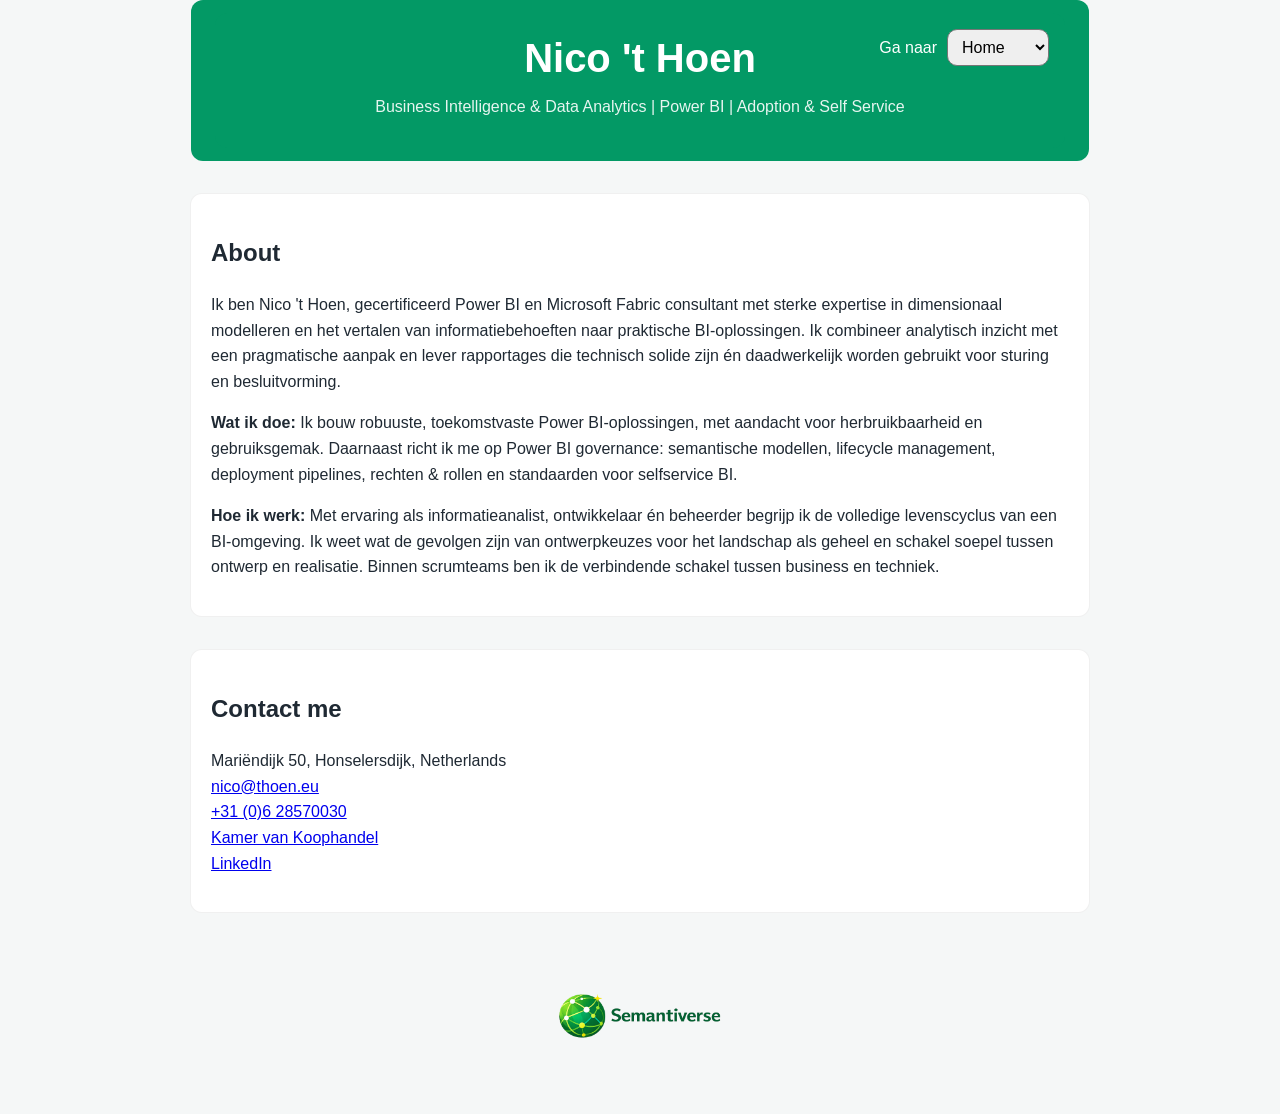
<file: index.html>
<!DOCTYPE html>
<html lang="en">
<head>
  <meta charset="UTF-8">
  <meta name="viewport" content="width=device-width, initial-scale=1.0">
  <title>Portfolio Nico 't Hoen</title>
  <link rel="stylesheet" href="styles.css">
  <link rel="icon" type="image/png" href="images/semantiverse_green.png" />

  <style>

  </style>
</head>

<body>

    <header>
<div id="site-header"></div>

<script>
  fetch("header.html")
    .then(r => r.text())
    .then(html => {
      document.getElementById("site-header").innerHTML = html;

      const pageSelect = document.getElementById("pageSelect");
      const current = location.pathname.split("/").pop() || "index.html";
      pageSelect.value = current;

      pageSelect.addEventListener("change", function () {
        if (this.value) window.location.href = this.value;
      });
    });
</script>
</header>

  <main>
    <section class="about">
      <h2>About</h2>

<p>

  Ik ben Nico 't Hoen, gecertificeerd Power BI en Microsoft Fabric consultant met sterke expertise in dimensionaal modelleren en het vertalen van informatiebehoeften naar praktische BI-oplossingen. Ik combineer analytisch inzicht met een pragmatische aanpak en lever rapportages die technisch solide zijn én daadwerkelijk worden gebruikt voor sturing en besluitvorming.
</p>


<p></p><strong>Wat ik doe:</strong>

  Ik bouw robuuste, toekomstvaste Power BI-oplossingen, met aandacht voor herbruikbaarheid en gebruiksgemak. Daarnaast richt ik me op Power BI governance: semantische modellen, lifecycle management, deployment pipelines, rechten &amp; rollen en standaarden voor selfservice BI.
</p>
<p><strong>Hoe ik werk:</strong>

  Met ervaring als informatieanalist, ontwikkelaar &eacute;n beheerder begrijp ik de volledige levenscyclus van een BI-omgeving. Ik weet wat de gevolgen zijn van ontwerpkeuzes voor het landschap als geheel en schakel soepel tussen ontwerp en realisatie. Binnen scrumteams ben ik de verbindende schakel tussen business en techniek.
</p>



    </section>

    <section class="contact">
      <h2>Contact me</h2>
      <p>
        Mariëndijk 50, Honselersdijk, Netherlands<br>
        <a href="mailto:nico@thoen.eu">nico@thoen.eu</a><br>
        <a href="tel:+31628570030">+31 (0)6 28570030</a><br>
        <a href="https://www.kvk.nl/bestellen/#/27303376000013492411" target="_blank" rel="noopener noreferrer">
          Kamer van Koophandel
        </a><br>
        <a href="https://www.linkedin.com/in/nicothoen/" target="_blank" rel="noopener noreferrer">
          LinkedIn
        </a>
      </p>
    </section>
  </main>

  <footer>
    <p><img src="images/semantiverse_green.png" alt="Semantiverse" class="profile-pic"></p>
  </footer>

  <!-- JavaScript: spring naar gekozen pagina -->
  <script>
    document.getElementById("pageSelect").addEventListener("change", function () {
      const target = this.value;
      if (target) window.location.href = target;
    });
  </script>
</body>
</html>
</file>
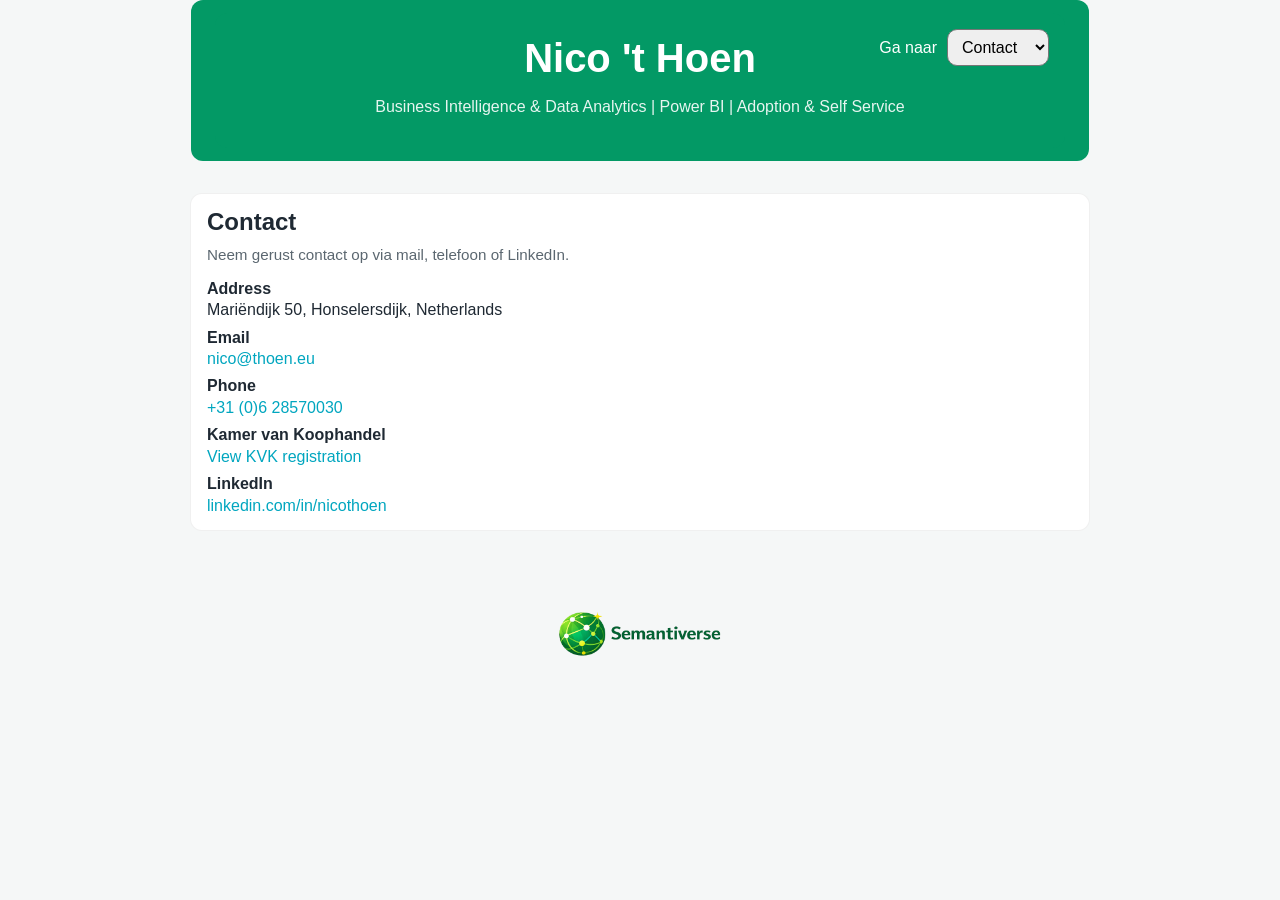
<file: contact.html>
<!DOCTYPE html>
<html lang="en">
<head>
  <meta charset="UTF-8" />
  <meta name="viewport" content="width=device-width, initial-scale=1.0" />
  <title>Contact | Nico 't Hoen</title>
  <link rel="stylesheet" href="styles.css" />
  <link rel="icon" type="image/png" href="images/semantiverse_green.png" />

  <style>
    .contact-card{
      background: var(--white);
      border: 1px solid rgba(0,0,0,0.06);
      border-radius: 12px;
      padding: 0.9rem 1rem; /* compacter */
    }

    .contact-card h2{
      margin: 0 0 0.35rem; /* minder ruimte */
      line-height: 1.2;
    }

    .mini-note{
      color: var(--text-muted);
      font-size: 0.95rem;
      margin: 0 0 0.75rem; /* compacter */
    }

    .contact-list{
      list-style: none;
      padding: 0;
      margin: 0;
      display: grid;
      gap: 0.45rem; /* minder gap */
    }

    .contact-list li{
      line-height: 1.25; /* compacter */
    }

    .contact-list strong{
      display: inline-block;
      margin-bottom: 0.1rem; /* minder ruimte onder titel */
    }

    .contact-list a{
      color: var(--link);
      text-decoration: none;
    }
    .contact-list a:hover{
      color: var(--link-hover);
      text-decoration: underline;
    }


    @media (max-width: 850px){
      .page-jump{
        position: static;
        margin-top: 10px;
        justify-content: center;
      }
    }
  </style>
</head>

<body>
  <header>
  <div id="site-header"></div>

<script>
  fetch("header.html")
    .then(r => r.text())
    .then(html => {
      document.getElementById("site-header").innerHTML = html;

      const pageSelect = document.getElementById("pageSelect");
      const current = location.pathname.split("/").pop() || "index.html";
      pageSelect.value = current;

      pageSelect.addEventListener("change", function () {
        if (this.value) window.location.href = this.value;
      });
    });
</script>
  </header>

  <main>
    <section class="contact-card">
      <h2>Contact</h2>
      <p class="mini-note">Neem gerust contact op via mail, telefoon of LinkedIn.</p>

      <ul class="contact-list">
        <li><strong>Address</strong><br />Mariëndijk 50, Honselersdijk, Netherlands</li>
        <li><strong>Email</strong><br /><a href="mailto:nico@thoen.eu">nico@thoen.eu</a></li>
        <li><strong>Phone</strong><br /><a href="tel:+31628570030">+31 (0)6 28570030</a></li>
        <li>
          <strong>Kamer van Koophandel</strong><br />
          <a href="https://www.kvk.nl/bestellen/#/27303376000013492411" target="_blank" rel="noopener noreferrer">
            View KVK registration
          </a>
        </li>
        <li>
          <strong>LinkedIn</strong><br />
          <a href="https://www.linkedin.com/in/nicothoen/" target="_blank" rel="noopener noreferrer">
            linkedin.com/in/nicothoen
          </a>
        </li>
      </ul>
    </section>
  </main>

  <footer>
    <p><img src="images/semantiverse_green.png" alt="Semantiverse" class="profile-pic" /></p>
  </footer>

  <script>
    document.getElementById("pageSelect").addEventListener("change", function () {
      const target = this.value
      if (target) window.location.href = target
    })
  </script>
</body>
</html>
</file>
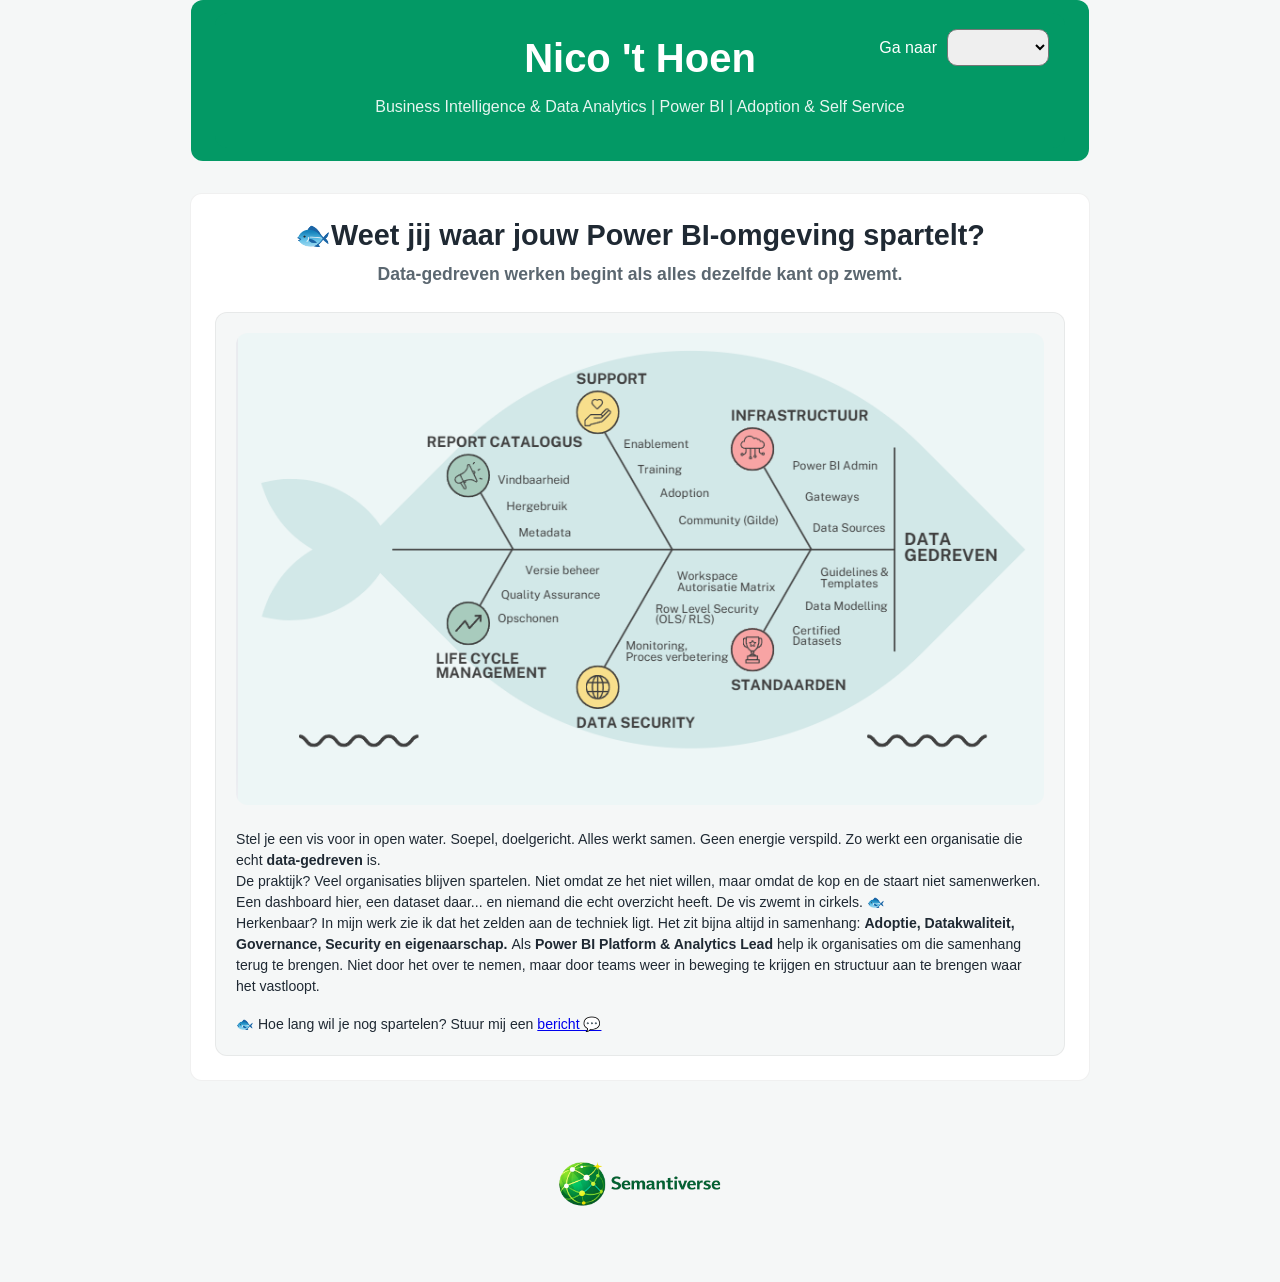
<file: driven.html>
<!DOCTYPE html>
<html lang="nl">
<head>
  <meta charset="UTF-8" />
  <meta name="viewport" content="width=device-width, initial-scale=1.0" />
  <title>Data gedreven | Nico 't Hoen</title>
  <link rel="stylesheet" href="styles.css" />
  <link rel="icon" type="image/png" href="images/semantiverse_green.png" />

  <style>
    .resume-card{
      background: var(--white);
      border: 1px solid rgba(0,0,0,0.06);
      border-radius: 12px;
      padding: 1.5rem;
    }

    .page-header{
      text-align: center;
      margin-bottom: 1.5rem;
    }

    .page-header h1{
      margin: 0;
      font-size: 1.8rem;
      line-height: 1.2;
    }

    .page-header h2{
      margin: 0.5rem 0 0;
      font-size: 1.1rem;
      font-weight: 600;
      color: var(--text-muted);
    }

    .resume-box{
      border: 1px solid rgba(0,0,0,0.06);
      border-radius: 12px;
      padding: 1.25rem;
      background: var(--bg-soft);
    }

    .resume-box p{
      margin: 0 0 1rem;
      line-height: 1.7;
      color: var(--text-dark);
    }

    .resume-box p:last-child{
      margin-bottom: 0;
    }

    .hero-image{
      width: 100%;
      max-width: 900px;
      display: block;
      margin: 0 auto 1.5rem;
      border-radius: 12px;
    }

    .hero-caption{
      margin: 0 0 1rem;
      font-size: 1.05rem;
      line-height: 1.6;
      font-weight: 600;
      color: var(--text-dark);
    }

    .existing-copy p{
      font-size: 0.88rem;
      line-height: 1.5;
    }

    @media (max-width: 850px){
      .page-jump{
        position: static;
        margin-top: 10px;
        justify-content: center;
      }
    }
  </style>
</head>

<body>
  <header>
    <div id="site-header"></div>

    <script>
      fetch("header.html")
        .then(r => r.text())
        .then(html => {
          document.getElementById("site-header").innerHTML = html

          const pageSelect = document.getElementById("pageSelect")
          const current = location.pathname.split("/").pop() || "index.html"

          if (pageSelect) {
            pageSelect.value = current
            pageSelect.addEventListener("change", function () {
              if (this.value) window.location.href = this.value
            })
          }
        })
    </script>
  </header>

  <main>
    <section class="resume-card">

      <div class="page-header">
        <h1>🐟Weet jij waar jouw Power BI-omgeving spartelt?</h1>
        <h2> Data-gedreven werken begint als alles dezelfde kant op zwemt.</h2>
      </div>

      <div class="resume-box">
        <img src="images/vis thoendra.png" alt="Power BI Platform & Analytics Lead" class="hero-image" />

       <p class="hero-caption">
   
</p>

<div class="existing-copy">
  <p>
   Stel je een vis voor in open water. Soepel, doelgericht. Alles werkt samen. Geen energie verspild.
   Zo werkt een organisatie die echt <strong>data-gedreven </strong> is. 
    <br>
    De praktijk?     
    Veel organisaties blijven spartelen. Niet omdat ze het niet willen, maar omdat de kop en de staart niet samenwerken. 
    Een dashboard hier, een dataset daar... en niemand die echt overzicht heeft. De vis zwemt in cirkels. 🐟
    <br>
     Herkenbaar? 
   In mijn werk zie ik dat het zelden aan de techniek ligt. Het zit bijna altijd in samenhang:
  <strong>Adoptie, Datakwaliteit, Governance, Security en eigenaarschap. </strong>  

     Als <strong> Power BI Platform & Analytics Lead </strong> help ik organisaties om die samenhang terug te brengen. Niet door het over te nemen, maar door teams weer in beweging te krijgen en structuur aan te brengen waar het vastloopt.
<br>  
  </p>

  <p>
   🐟 Hoe lang wil je nog spartelen?  Stuur mij een 
 <a href="contact.html">bericht 💬</a>


  </p>
</div>
        </div>
      </div>
    </section>
  </main>

  <footer>
    <p><img src="images/semantiverse_green.png" alt="Semantiverse" class="profile-pic" /></p>
  </footer>

  <script>
    const pageSelect = document.getElementById("pageSelect")
    if (pageSelect) {
      pageSelect.addEventListener("change", function () {
        const target = this.value
        if (target) window.location.href = target
      })
    }
  </script>
</body>
</html>
</file>
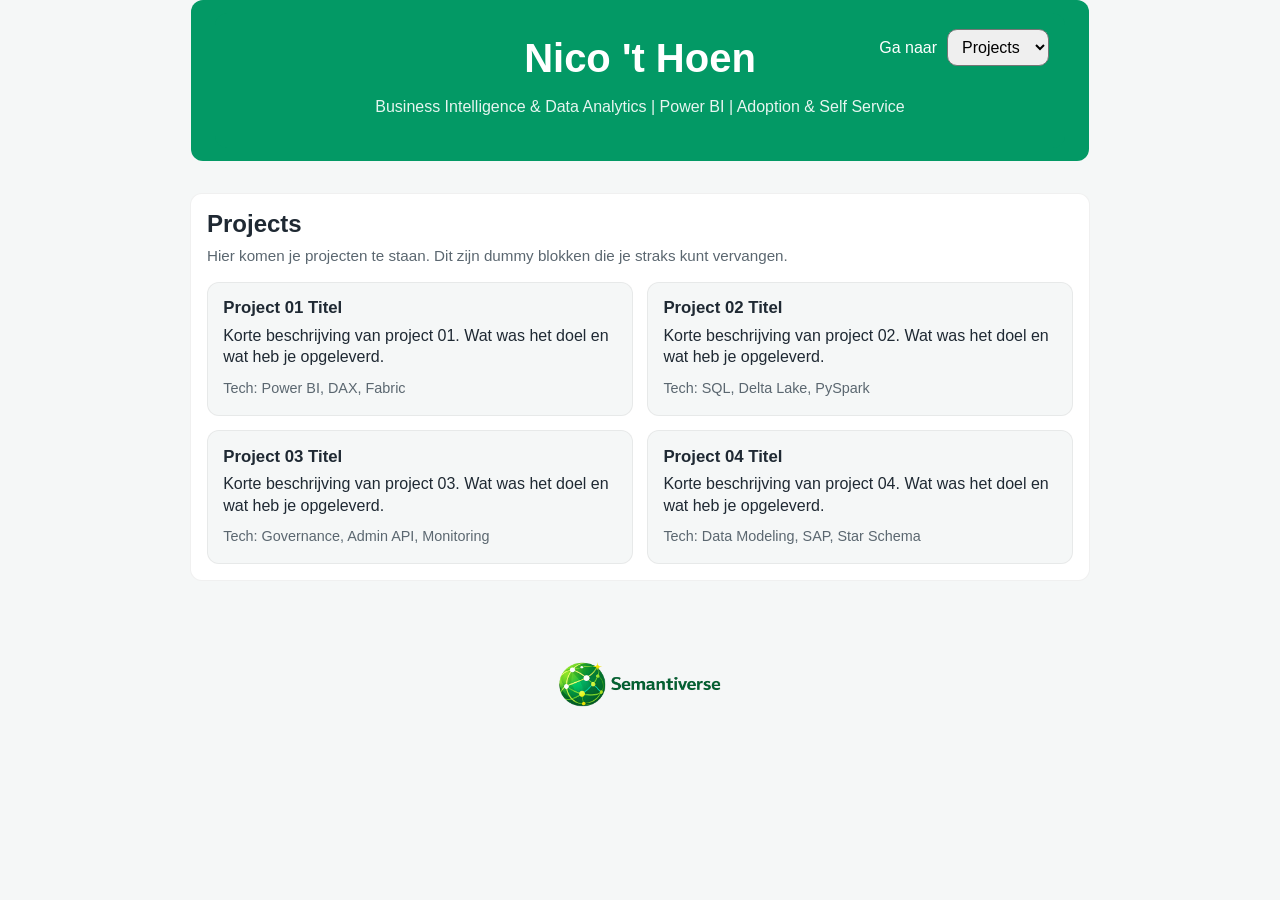
<file: projects.html>
<!DOCTYPE html>
<html lang="en">
<head>
  <meta charset="UTF-8" />
  <meta name="viewport" content="width=device-width, initial-scale=1.0" />
  <title>Projects | Nico 't Hoen</title>
  <link rel="stylesheet" href="styles.css" />
  <link rel="icon" type="image/png" href="images/semantiverse_green.png" />

  <style>
    .projects-card{
      background: var(--white);
      border: 1px solid rgba(0,0,0,0.06);
      border-radius: 12px;
      padding: 1rem;
    }

    .projects-card h2{
      margin: 0 0 0.35rem;
      line-height: 1.2;
    }

    .mini-note{
      color: var(--text-muted);
      font-size: 0.95rem;
      margin: 0 0 0.85rem;
    }

    .projects-grid{
      display: grid;
      grid-template-columns: repeat(2, minmax(0, 1fr));
      gap: 0.9rem;
    }

    .project{
      border: 1px solid rgba(0,0,0,0.06);
      border-radius: 12px;
      padding: 0.95rem;
      background: var(--bg-soft);
    }

    .project h3{
      margin: 0 0 0.35rem;
      font-size: 1.05rem;
      line-height: 1.25;
    }

    .project p{
      margin: 0.35rem 0 0;
      line-height: 1.35;
      color: var(--text-dark);
    }

    .project-meta{
      margin-top: 0.55rem;
      color: var(--text-muted);
      font-size: 0.9rem;
    }

 
    @media (max-width: 900px){
      .projects-grid{
        grid-template-columns: 1fr;
      }
    }

    @media (max-width: 850px){
      .page-jump{
        position: static;
        margin-top: 10px;
        justify-content: center;
      }
    }
  </style>
</head>

<body>
  <header>
  <div id="site-header"></div>

<script>
  fetch("header.html")
    .then(r => r.text())
    .then(html => {
      document.getElementById("site-header").innerHTML = html;

      const pageSelect = document.getElementById("pageSelect");
      const current = location.pathname.split("/").pop() || "index.html";
      pageSelect.value = current;

      pageSelect.addEventListener("change", function () {
        if (this.value) window.location.href = this.value;
      });
    });
</script>
  </header>

  <main>
    <section class="projects-card">
      <h2>Projects</h2>
      <p class="mini-note">Hier komen je projecten te staan. Dit zijn dummy blokken die je straks kunt vervangen.</p>

      <div class="projects-grid">

        <article class="project">
          <h3>Project 01 Titel</h3>
          <p>Korte beschrijving van project 01. Wat was het doel en wat heb je opgeleverd.</p>
          <div class="project-meta">Tech: Power BI, DAX, Fabric</div>
        </article>

        <article class="project">
          <h3>Project 02 Titel</h3>
          <p>Korte beschrijving van project 02. Wat was het doel en wat heb je opgeleverd.</p>
          <div class="project-meta">Tech: SQL, Delta Lake, PySpark</div>
        </article>

        <article class="project">
          <h3>Project 03 Titel</h3>
          <p>Korte beschrijving van project 03. Wat was het doel en wat heb je opgeleverd.</p>
          <div class="project-meta">Tech: Governance, Admin API, Monitoring</div>
        </article>

        <article class="project">
          <h3>Project 04 Titel</h3>
          <p>Korte beschrijving van project 04. Wat was het doel en wat heb je opgeleverd.</p>
          <div class="project-meta">Tech: Data Modeling, SAP, Star Schema</div>
        </article>

       
      </div>
    </section>
  </main>

  <footer>
    <p><img src="images/semantiverse_green.png" alt="Semantiverse" class="profile-pic" /></p>
  </footer>

  <script>
    document.getElementById("pageSelect").addEventListener("change", function () {
      const target = this.value
      if (target) window.location.href = target
    })
  </script>
</body>
</html>
</file>
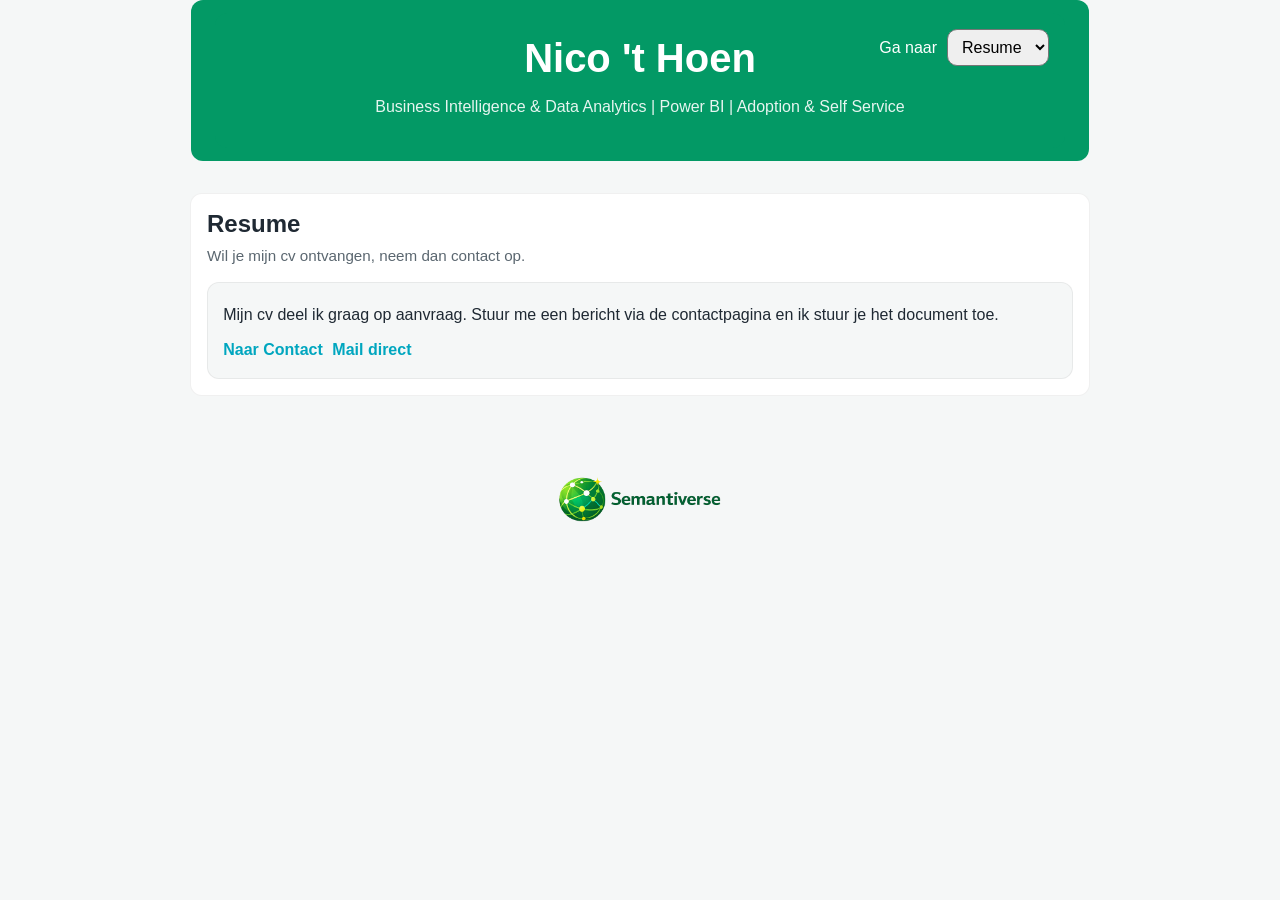
<file: resume.html>
<!DOCTYPE html>
<html lang="en">
<head>
  <meta charset="UTF-8" />
  <meta name="viewport" content="width=device-width, initial-scale=1.0" />
  <title>Resume | Nico 't Hoen</title>
  <link rel="stylesheet" href="styles.css" />
  <link rel="icon" type="image/png" href="images/semantiverse_green.png" />

  <style>
    .resume-card{
      background: var(--white);
      border: 1px solid rgba(0,0,0,0.06);
      border-radius: 12px;
      padding: 1rem;
    }

    .resume-card h2{
      margin: 0 0 0.35rem;
      line-height: 1.2;
    }

    .mini-note{
      color: var(--text-muted);
      font-size: 0.95rem;
      margin: 0 0 0.85rem;
    }

    .resume-box{
      border: 1px solid rgba(0,0,0,0.06);
      border-radius: 12px;
      padding: 0.95rem;
      background: var(--bg-soft);
    }

    .resume-box p{
      margin: 0.35rem 0 0;
      line-height: 1.35;
      color: var(--text-dark);
    }

    .resume-actions{
      margin-top: 0.75rem;
      display: flex;
      flex-wrap: wrap;
      gap: 0.6rem;
    }

    .resume-actions a{
      color: var(--link);
      text-decoration: none;
      font-weight: 600;
    }
    .resume-actions a:hover{
      color: var(--link-hover);
      text-decoration: underline;
    }

  
    @media (max-width: 850px){
      .page-jump{
        position: static;
        margin-top: 10px;
        justify-content: center;
      }
    }
  </style>
</head>

<body>
  <header>
 <div id="site-header"></div>

<script>
  fetch("header.html")
    .then(r => r.text())
    .then(html => {
      document.getElementById("site-header").innerHTML = html;

      const pageSelect = document.getElementById("pageSelect");
      const current = location.pathname.split("/").pop() || "index.html";
      pageSelect.value = current;

      pageSelect.addEventListener("change", function () {
        if (this.value) window.location.href = this.value;
      });
    });
</script>
  </header>

  <main>
    <section class="resume-card">
      <h2>Resume</h2>
      <p class="mini-note">Wil je mijn cv ontvangen, neem dan contact op.</p>

      <div class="resume-box">
        <p>
          Mijn cv deel ik graag op aanvraag. Stuur me een bericht via de contactpagina en ik stuur je het document toe.
        </p>

        <div class="resume-actions">
          <a href="contact.html">Naar Contact</a>
          <a href="mailto:nico@thoen.eu">Mail direct</a>
        </div>
      </div>
    </section>
  </main>

  <footer>
    <p><img src="images/semantiverse_green.png" alt="Semantiverse" class="profile-pic" /></p>
  </footer>

  <script>
    document.getElementById("pageSelect").addEventListener("change", function () {
      const target = this.value
      if (target) window.location.href = target
    })
  </script>
</body>
</html>
</file>
<file: styles.css>
:root {
  /* Kleuren afgeleid van het Westland Triathlon logo */
  --primary-teal: #039965;
  --primary-cyan: #00A6BF;
  --accent-olive: #669544;
  --accent-gold: #BA9646;
  --black: #000000;

  --white: #FFFFFF;
  --bg-soft: #F5F7F7;
  --text-dark: #1F2933;
  --text-muted: #5B6770;

  --link: var(--primary-cyan);
  --link-hover: var(--primary-teal);
}

body {
  font-family: "Segoe UI", Tahoma, sans-serif;
  margin: 0;
  padding: 0;
  background-color: var(--bg-soft);
  color: var(--text-dark);
  line-height: 1.6;
}

header {
  background-color: var(--primary-teal);
  color: var(--white);

  max-width: 850px;     /* maak kleiner voor nog smaller, bv 760px */
  margin: 0 auto;       /* centreert het groene blok */
  padding: 0.8rem 1.5rem; /* iets minder breedte, voorkomt mega zijkanten */

  
  text-align: center;
  position: relative;
  border-radius: 12px;  /* optioneel: rond hoekjes */
}

header h1 {
  margin: 0;
  font-size: 2.5rem;
}

header p {
  font-size: 1rem;
  margin-top: 0.25rem; /*de ruimte onder je naam kleiner maken */
  color: rgba(255, 255, 255, 0.9);
}

main {
  max-width: 900px;
  margin: 2rem auto;
  padding: 0 1.5rem;
}

section {
  margin-bottom: 2rem;
  background: var(--white);
  border: 1px solid rgba(0, 0, 0, 0.06);
  border-radius: 12px;
  padding: 1.25rem
}

/* Dropdown navigatie, overal hetzelfde */
.page-jump{
  position: absolute;
  top: 16px;
  right: 16px;
  display: flex;
  gap: 10px;
  align-items: center;
  margin: 0;
  flex-wrap: nowrap;
}

.page-jump label{
  font-size: 1rem;
}

.page-jump select{
  font: inherit;
  padding: 8px 10px;
  border-radius: 10px;
}

.profile-pic{
  display: block;
  margin: 0 auto;
  width: 230px;
  height: auto;
  object-fit: contain;
}
</file>
